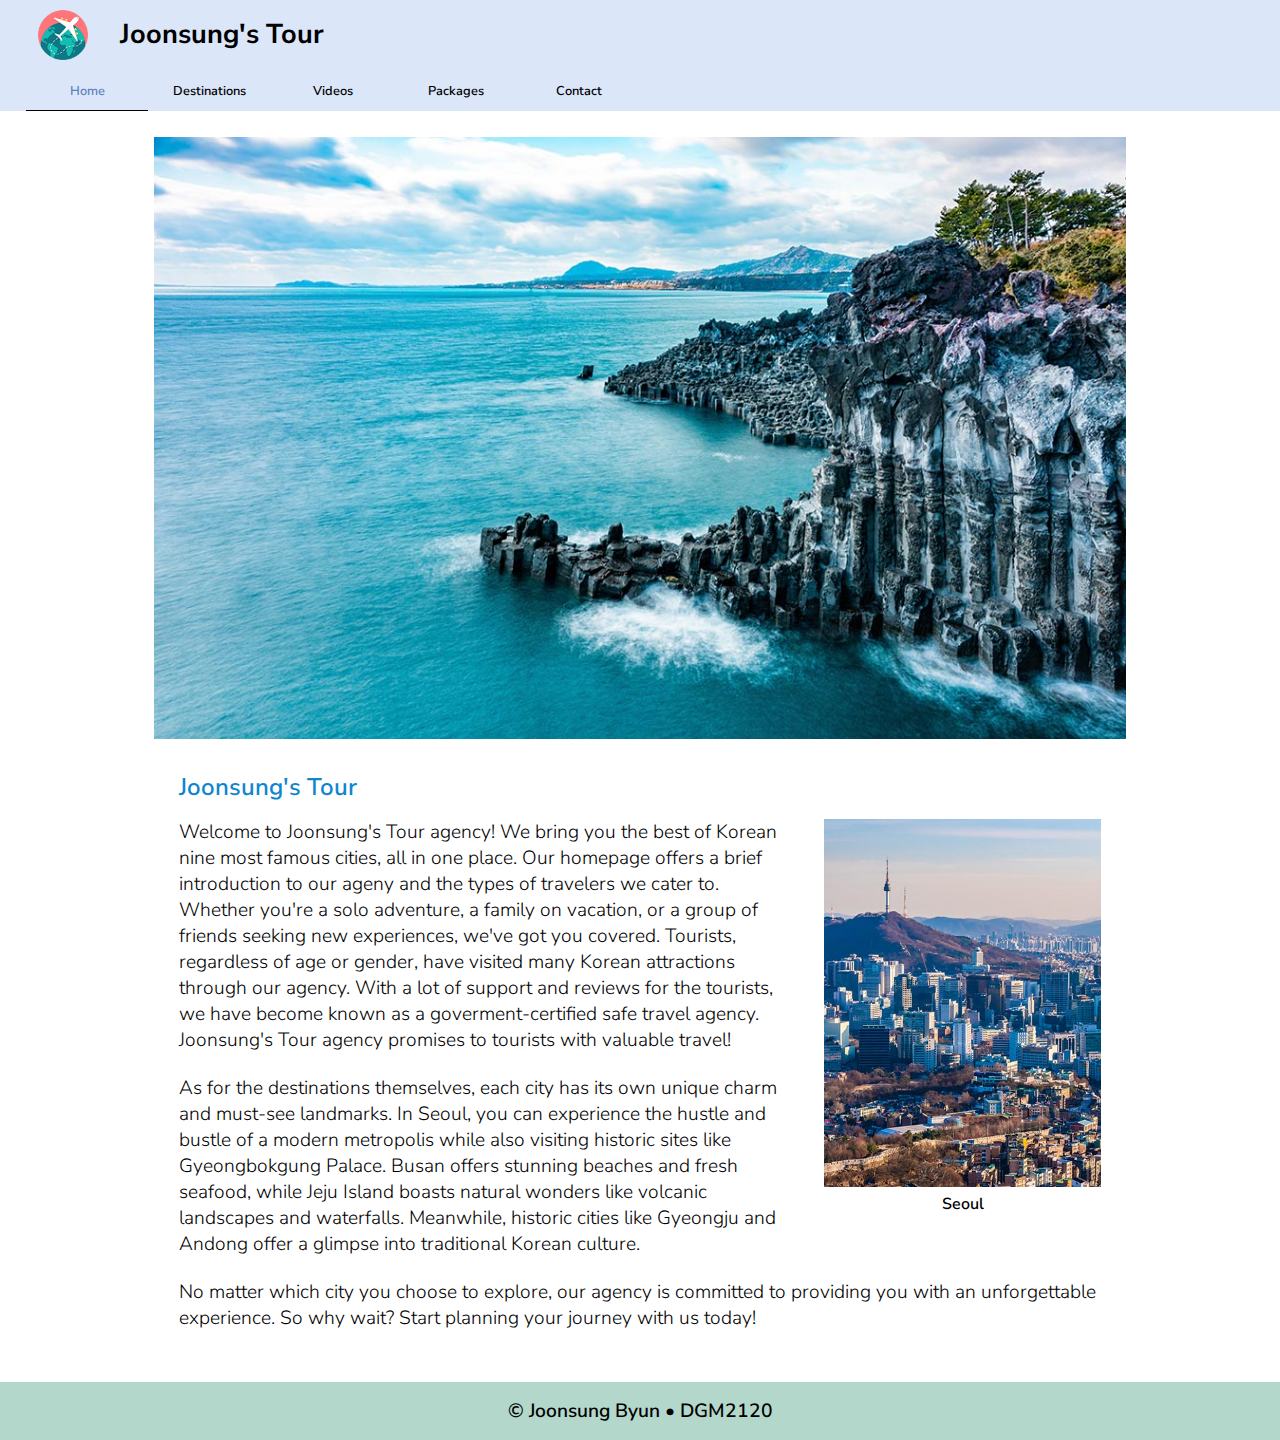
<file: index.html>
<!DOCTYPE html>
<html lang="en">
<head>
    <meta charset="UTF-8">
    <meta http-equiv="X-UA-Compatible" content="IE=edge">
    <meta name="description" content="Tour Agency">
    <meta name="author" content="Joonsung Byun">
    <meta name="viewport" content="width=device-width, initial-scale=1.0">
    <title>Capstone Activity</title>
    <link rel="preconnect" href="https://fonts.googleapis.com">
    <link rel="preconnect" href="https://fonts.gstatic.com" crossorigin>
    <link href="https://fonts.googleapis.com/css2?family=Merriweather:wght@400;700&family=Nunito+Sans:wght@300;600&display=swap" rel="stylesheet">
    <link rel="icon" type="images/x-icon" href="images/favicon.ico">
    <link rel="stylesheet" href="index.css/home.css">
</head>
    <body id="homeBody">

    <!-- start header here-->
        <header>
            <img src="images/logo-real.png" alt="logo" width="50" height="50">
            <div>
                <h1>Joonsung's Tour</h1>
            </div>
        </header>

        <!-- start nav here-->
        <nav>
            <ul>
                <li class="current_page"><a href="index.html">Home</a></li>
                <li><a href="destination.html">Destinations</a></li>
                <li><a href="video.html">Videos</a></li>
                <li><a href="package.html">Packages</a></li>
                <li><a href="contact.html">Contact</a></li>
            </ul>
        </nav>

        <!-- start main here-->
        <main>
            <figure class="heroImage">
                <img src="images/heroImage.jpg" alt="hero image" width="1024" height="634">
            </figure>
            <div class="agencyInfo">
                <h2>Joonsung's Tour</h2>
                <figure class="seoulImg">
                    <img src="images/seoul2.jpg" alt="seoul" width="400" height="553">
                    <figcaption>Seoul</figcaption>
                </figure>
                <p>Welcome to Joonsung's Tour agency! We bring you the best of Korean nine most famous cities, all in one place. Our homepage offers
                    a brief introduction to our ageny and the types of travelers we cater to. Whether you're a solo adventure, a family on vacation, or a 
                    group of friends seeking new experiences, we've got you covered. Tourists, regardless of age or gender, have visited many Korean attractions
                    through our agency. With a lot of support and reviews for the tourists, we have become known as a goverment-certified safe travel agency.
                    Joonsung's Tour agency promises to tourists with valuable travel!
                </p>
                <br>
                <p>
                    As for the destinations themselves, each city has its own unique charm and must-see landmarks. In Seoul, you can experience the hustle
                    and bustle of a modern metropolis while also visiting historic sites like Gyeongbokgung Palace. Busan offers stunning beaches and 
                    fresh seafood, while Jeju Island boasts natural wonders like volcanic landscapes and waterfalls. Meanwhile, historic cities like 
                    Gyeongju and Andong offer a glimpse into traditional Korean culture.
                </p>
                <br>
                <p>
                    No matter which city you choose to explore, our agency is committed to providing you with an unforgettable experience. So why wait? 
                    Start planning your journey with us today!
                </p>
            </div>
        </main>
        
        <footer>
            <p>&copy; Joonsung Byun &bull; DGM2120 </p>
        </footer>
    </body>
</html>
</file>
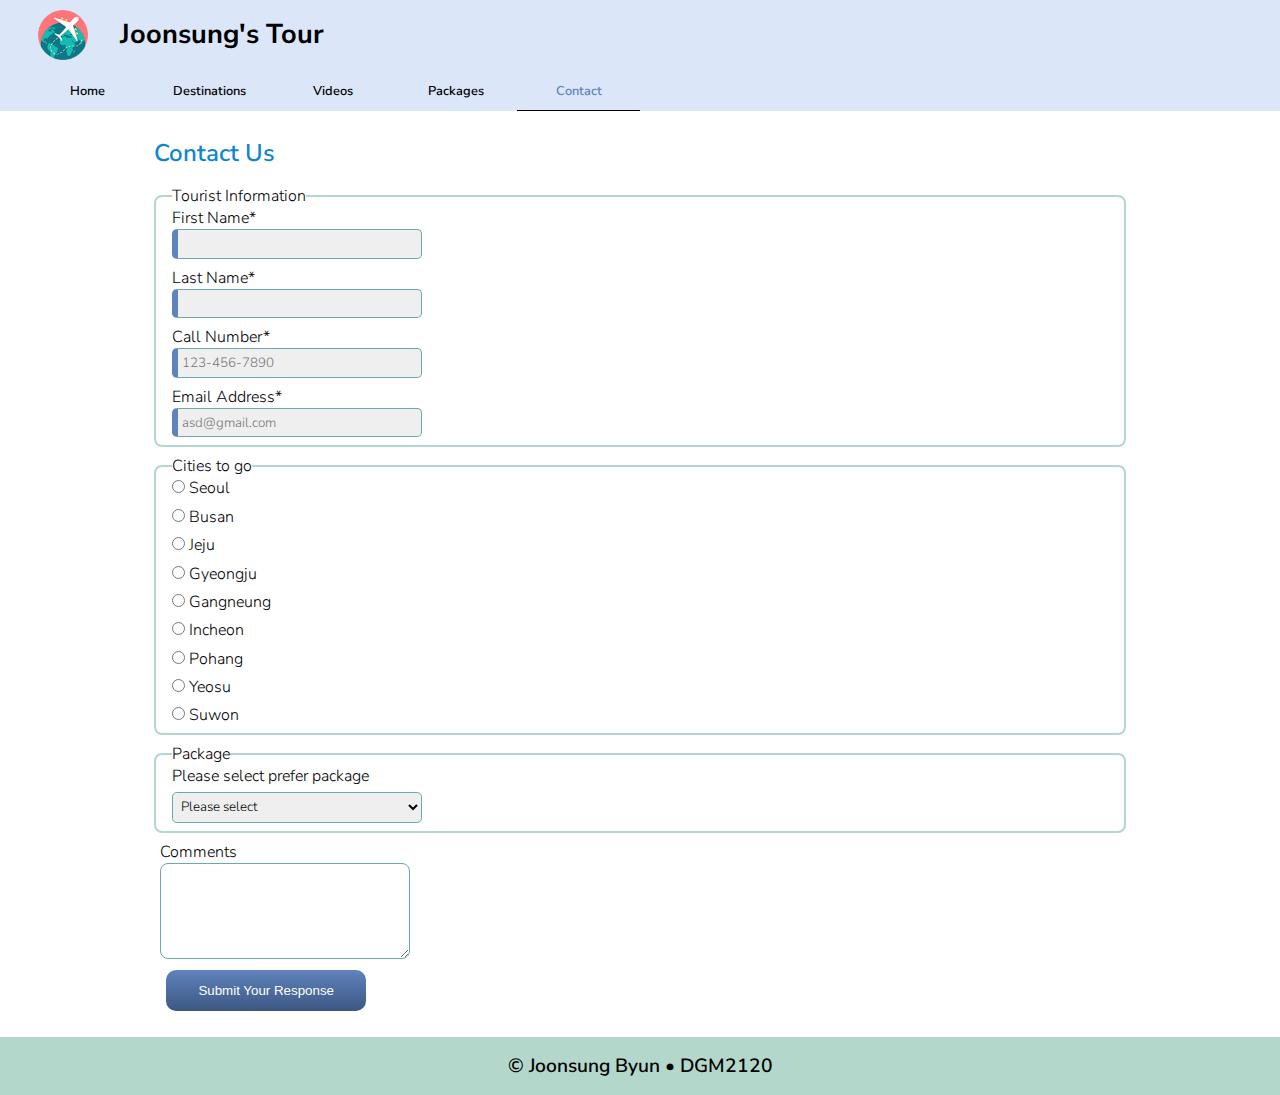
<file: contact.html>
<!DOCTYPE html>
<html lang="en">
<head>
    <meta charset="UTF-8">
    <meta http-equiv="X-UA-Compatible" content="IE=edge">
    <meta name="description" content="Tour Agency">
    <meta name="author" content="Joonsung Byun">
    <meta name="viewport" content="width=device-width, initial-scale=1.0">
    <title>Capstone Activity</title>
    <link rel="preconnect" href="https://fonts.googleapis.com">
    <link rel="preconnect" href="https://fonts.gstatic.com" crossorigin>
    <link href="https://fonts.googleapis.com/css2?family=Merriweather:wght@400;700&family=Nunito+Sans:wght@300;600&display=swap" rel="stylesheet">
    <link rel="icon" type="images/x-icon" href="images/favicon.ico">
    <link rel="stylesheet" href="index.css/home.css">
</head>
    <body id="homeBody">

    <!-- start header here-->
    <header>
        <img src="images/logo-real.png" alt="logo" width="50" height="50">
        <div>
            <h1>Joonsung's Tour</h1>
        </div>
    </header>

    <!-- start nav here-->
    <nav>
        <ul>
            <li><a href="index.html">Home</a></li>
            <li><a href="destination.html">Destinations</a></li>
            <li><a href="video.html">Videos</a></li>
            <li><a href="package.html">Packages</a></li>
            <li class="current_page"><a href="contact.html">Contact</a></li>
        </ul>
    </nav>

    <!-- start main here-->
    <main>
        <h2>Contact Us</h2>
        
        <form action="thanks.html" class="contactForm" method="get"> <!--Form starts-->
            <fieldset id="touristInfo"> <!--Tourist Information start-->
                <legend>Tourist Information</legend>
                    <label>First Name*
                        <input type="text" name="fname" required>
                    </label>
                    <label>Last Name*
                        <input type="text" name="lname" required>
                    </label>
                    <label>Call Number*
                        <input type="tel" name="Cnumber" required placeholder="123-456-7890">
                    </label>
                    <label>Email Address*
                        <input type="email" name="emailAdd" required placeholder="asd@gmail.com">
                    </label>
            </fieldset> <!--Tourist Information end-->

            <fieldset id="citiesTogo"> <!--Cities to go start-->
                <legend>Cities to go</legend>
                    <label>
                        <input type="radio" name="cityToGo" value="seoul"> Seoul
                    </label>
                    
                    <label>
                        <input type="radio" name="cityToGo" value="busan"> Busan
                    </label>
                    
                    <label>
                        <input type="radio" name="cityToGo" value="jeju"> Jeju
                    </label>
                    
                    <label>
                        <input type="radio" name="cityToGo" value="gyeongju"> Gyeongju
                    </label>
                    
                    <label>
                        <input type="radio" name="cityToGo" value="gangneung"> Gangneung
                    </label>
                    
                    <label>
                        <input type="radio" name="cityToGo" value="incheon"> Incheon
                    </label>
                    
                    <label>
                        <input type="radio" name="cityToGo" value="pohang"> Pohang
                    </label>
                    
                    <label>
                        <input type="radio" name="cityToGo" value="yeosu"> Yeosu
                    </label>
                    
                    <label>
                        <input type="radio" name="cityToGo" value="suwon"> Suwon
                    </label>
            </fieldset> <!--Cities to go end-->

            <fieldset id="packageSelect">
                <legend>Package</legend>
                    <label> Please select prefer package
                        <select name="Packages">
                            <option value="none">Please select</option>
                            <option value="seoulPackage">Seoul Package</option>
                            <option value="busanPackage">Busan Package</option>
                            <option value="suwonPackage">Suwon Package</option>
                            <option value="noPackage">No Package Tour</option>
                        </select>
                        
                    </label>
            </fieldset>
            
            <div id="textareaSubmit">
                <label>Comments
                    <textarea name="comments"></textarea>
                </label>
                <input type="submit" value="Submit Your Response">
            </div>
        </form>    
    </main>
    
    <footer>
        <p>&copy; Joonsung Byun &bull; DGM2120 </p>
    </footer>
</body>
</html>
</file>
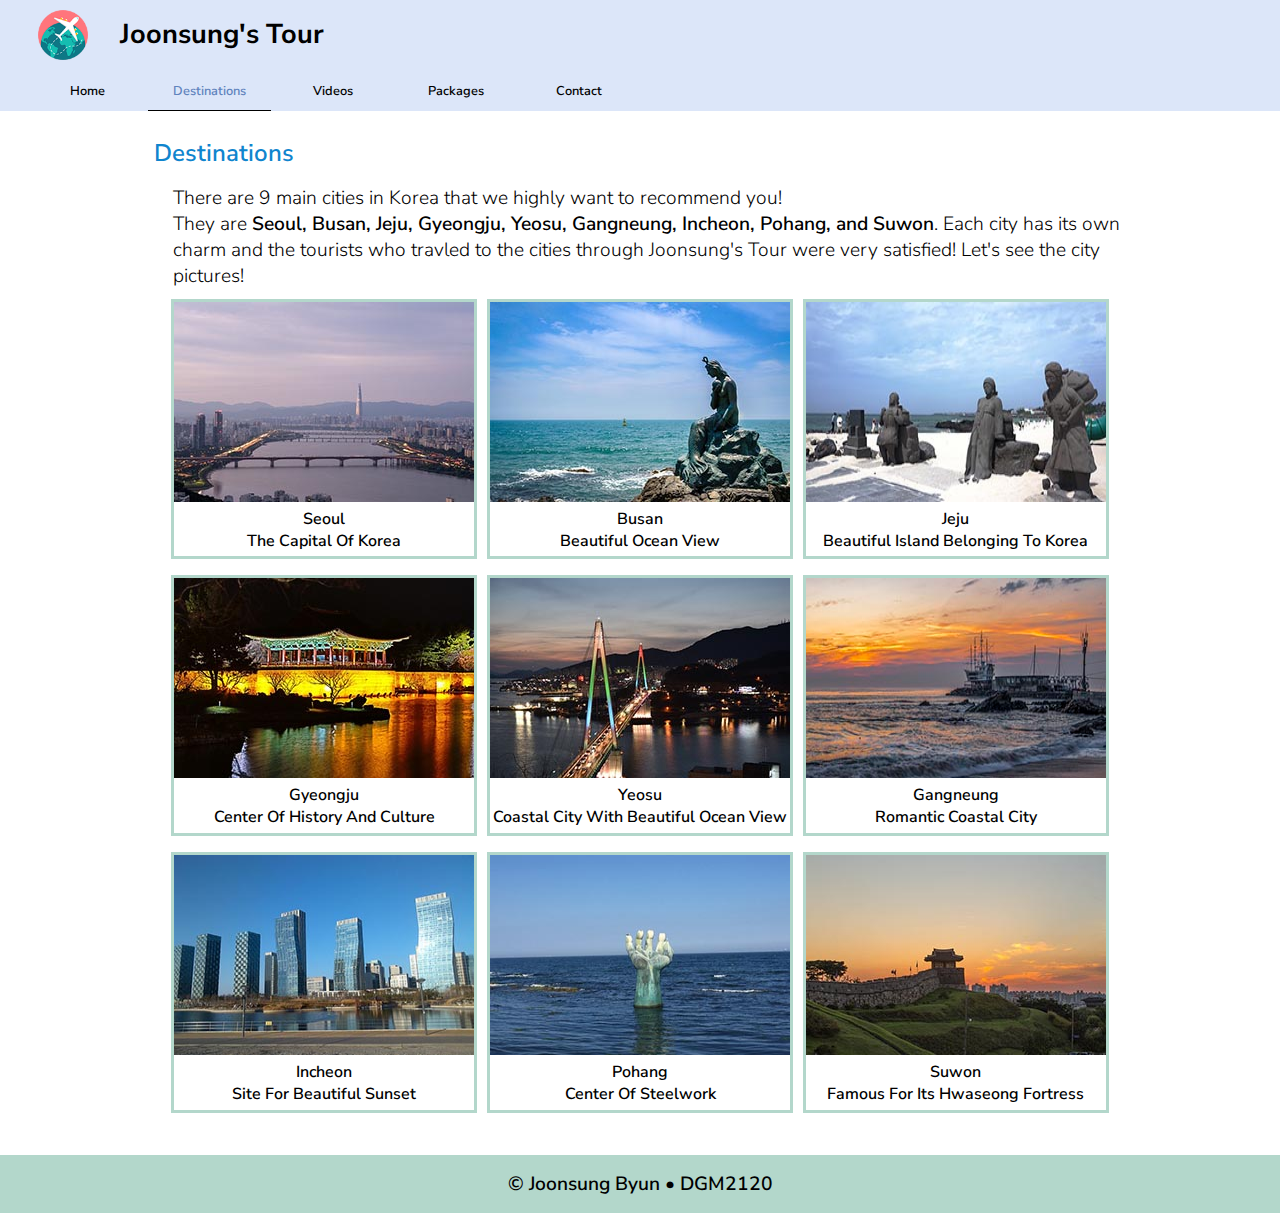
<file: destination.html>
<!DOCTYPE html>
<html lang="en">
<head>
    <meta charset="UTF-8">
    <meta http-equiv="X-UA-Compatible" content="IE=edge">
    <meta name="description" content="Tour Agency">
    <meta name="author" content="Joonsung Byun">
    <meta name="viewport" content="width=device-width, initial-scale=1.0">
    <title>Capstone Activity</title>
    <link rel="preconnect" href="https://fonts.googleapis.com">
    <link rel="preconnect" href="https://fonts.gstatic.com" crossorigin>
    <link href="https://fonts.googleapis.com/css2?family=Merriweather:wght@400;700&family=Nunito+Sans:wght@300;600&display=swap" rel="stylesheet">
    <link rel="icon" type="images/x-icon" href="images/favicon.ico">
    <link rel="stylesheet" href="index.css/home.css">
</head>
    <body id="homeBody">

    <!-- start header here-->
    <header>
        <img src="images/logo-real.png" alt="logo" width="50" height="50">
        <div>
            <h1>Joonsung's Tour</h1>
        </div>
    </header>

    <!-- start nav here-->
    <nav>
        <ul>
            <li><a href="index.html">Home</a></li>
            <li class="current_page"><a href="destination.html">Destinations</a></li>
            <li><a href="video.html">Videos</a></li>
            <li><a href="package.html">Packages</a></li>
            <li><a href="contact.html">Contact</a></li>
        </ul>
    </nav>

    <!-- start main here-->
    <main>
        <h2>Destinations</h2>
        <p class="destDescription">There are 9 main cities in Korea that we highly want to recommend you!<br>
            They are <span class="cities">Seoul, Busan, Jeju, Gyeongju, Yeosu, Gangneung, Incheon, Pohang, and Suwon</span>. Each city has its own
             charm and the tourists who travled to the cities through Joonsung's Tour were very satisfied! Let's see the
             city pictures!
        </p>
        <div class="galleryZip">
            <figure class="gallery">
                <img src="images/seoul.gallery.jpg" alt="Seoul" width="300" height="200" loading="lazy">
                <figcaption>Seoul<br>The Capital Of Korea</figcaption>
            </figure>

            <figure class="gallery">
                <img src="images/busan.gallery.jpg" alt="Busan" width="300" height="200" loading="lazy">
                <figcaption>Busan<br>Beautiful Ocean View</figcaption>
            </figure>

            <figure class="gallery">
                <img src="images/jeju.gallery.jpg" alt="Jeju" width="300" height="200" loading="lazy">
                <figcaption>Jeju<br>Beautiful Island Belonging To Korea</figcaption>
            </figure>

            <figure class="gallery">
                <img src="images/gyeongju.gallery.jpg" alt="Gyeongju" width="300" height="200" loading="lazy">
                <figcaption>Gyeongju<br>Center Of History And Culture</figcaption>
            </figure>

            <figure class="gallery">
                <img src="images/yeosu.gallery.jpg" alt="Yeosu" width="300" height="200" loading="lazy">
                <figcaption>Yeosu<br>Coastal City With Beautiful Ocean View</figcaption>
            </figure>

            <figure class="gallery">
                <img src="images/gangneung.gallery.jpg" alt="Gangneung" width="300" height="200" loading="lazy">
                <figcaption>Gangneung<br>Romantic Coastal City</figcaption>
            </figure>

            <figure class="gallery">
                <img src="images/incheon.gallery.jpg" alt="Incheon" width="300" height="200" loading="lazy">
                <figcaption>Incheon<br>Site For Beautiful Sunset</figcaption>
            </figure>

            <figure class="gallery">
                <img src="images/pohang.gallery.jpg" alt="Pohang" width="300" height="200" loading="lazy">
                <figcaption>Pohang<br>Center Of Steelwork</figcaption>
            </figure>

            <figure class="gallery">
                <img src="images/suwon.gallery.jpg" alt="Suwon" width="300" height="200" loading="lazy">
                <figcaption>Suwon<br>Famous For Its Hwaseong Fortress</figcaption>
            </figure>
        </div>
    </main>
    
    <footer>
        <p>&copy; Joonsung Byun &bull; DGM2120 </p>
    </footer>
</body>
</html>
</file>
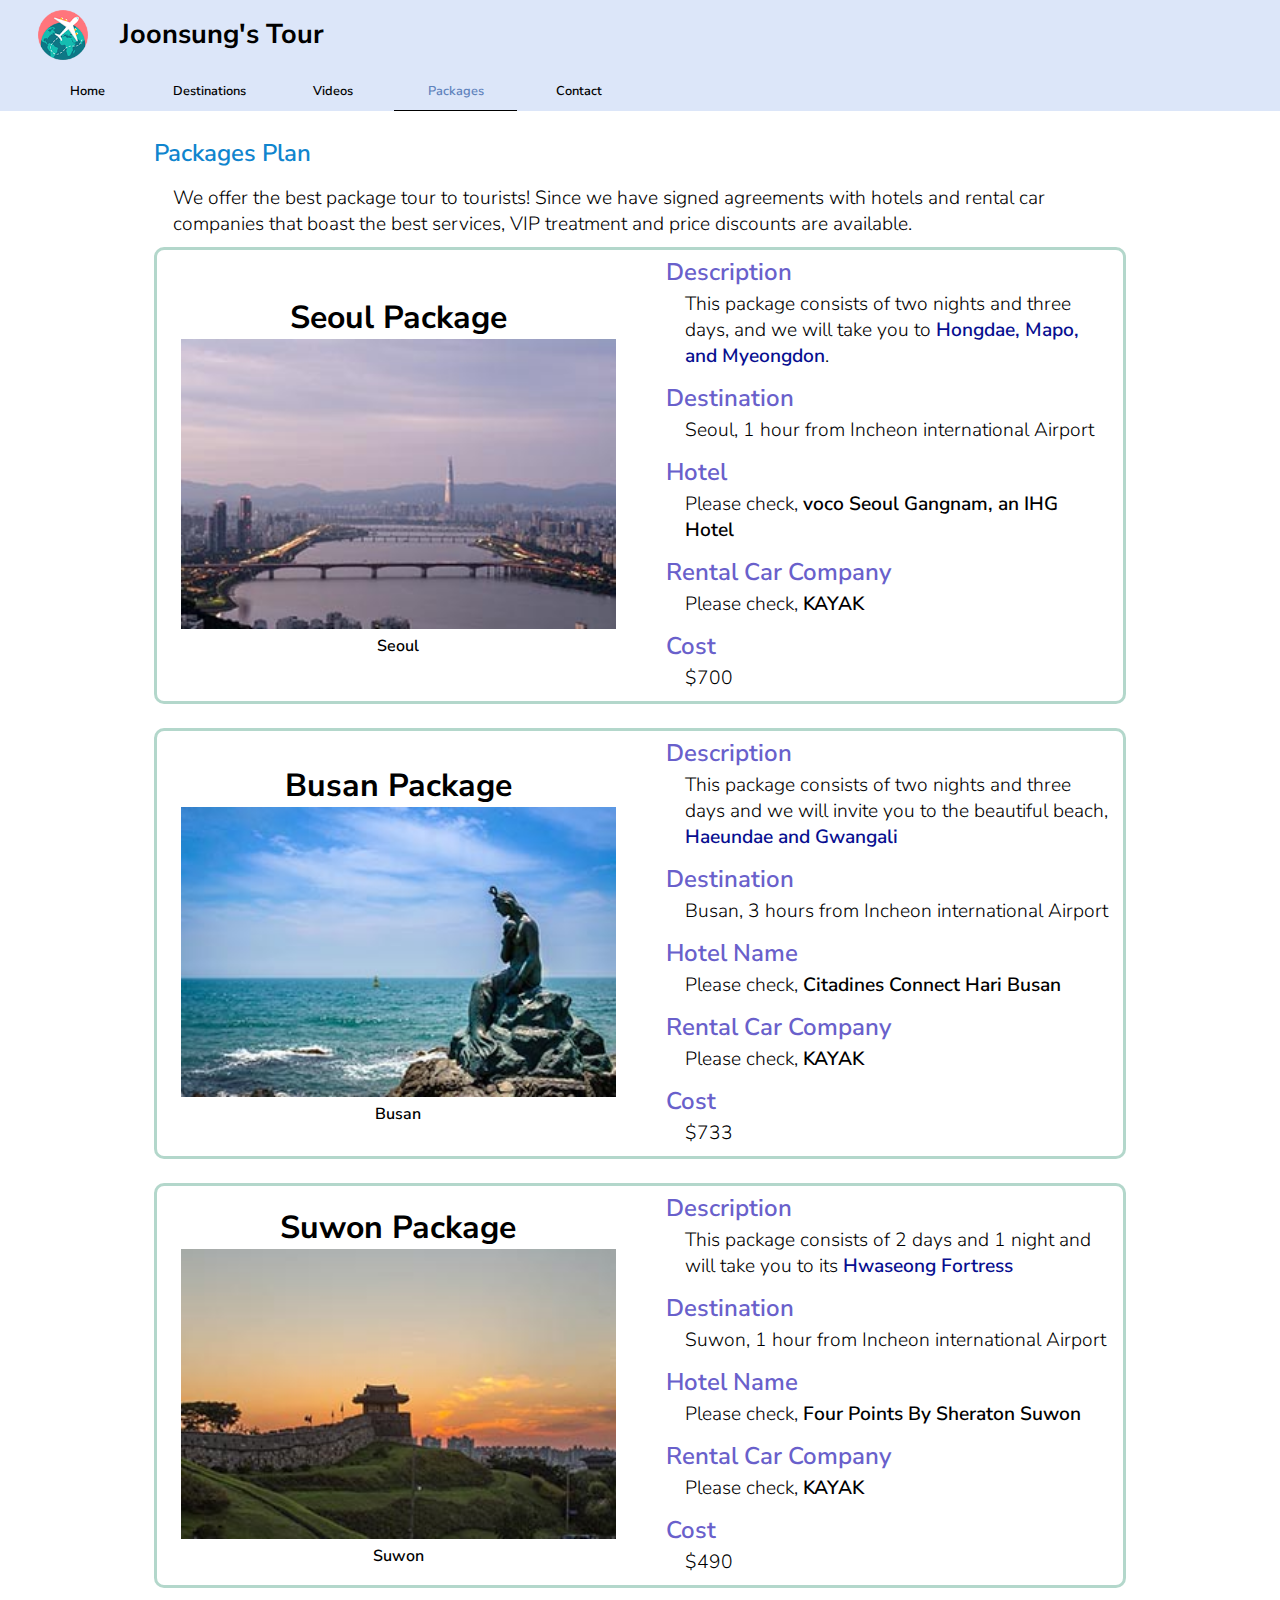
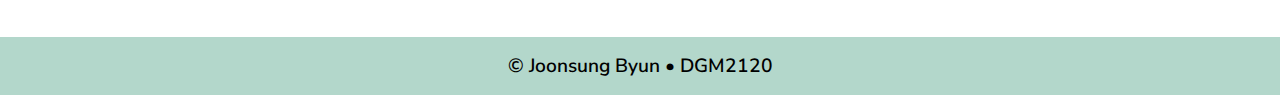
<file: package.html>
<!DOCTYPE html>
<html lang="en">
<head>
    <meta charset="UTF-8">
    <meta http-equiv="X-UA-Compatible" content="IE=edge">
    <meta name="description" content="Tour Agency">
    <meta name="author" content="Joonsung Byun">
    <meta name="viewport" content="width=device-width, initial-scale=1.0">
    <title>Capstone Activity</title>
    <link rel="preconnect" href="https://fonts.googleapis.com">
    <link rel="preconnect" href="https://fonts.gstatic.com" crossorigin>
    <link href="https://fonts.googleapis.com/css2?family=Merriweather:wght@400;700&family=Nunito+Sans:wght@300;600&display=swap" rel="stylesheet">
    <link rel="icon" type="images/x-icon" href="images/favicon.ico">
    <link rel="stylesheet" href="index.css/home.css">
</head>
    <body id="homeBody">

    <!-- start header here-->
    <header>
        <img src="images/logo-real.png" alt="logo" width="50" height="50">
        <div>
            <h1>Joonsung's Tour</h1>

        </div>
    </header>

    <!-- start nav here-->
    <nav>
        <ul>
            <li><a href="index.html">Home</a></li>
            <li ><a href="destination.html">Destinations</a></li>
            <li><a href="video.html">Videos</a></li>
            <li class="current_page"><a href="package.html">Packages</a></li>
            <li><a href="contact.html">Contact</a></li>
        </ul>
    </nav>

    <!-- start main here-->
    <main>
        <h2>Packages Plan</h2>
        <p class="packageDescription">We offer the best package tour to tourists! Since we have signed agreements with hotels and rental car 
            companies that boast the best services, VIP treatment and price discounts are available.
        </p>

        <div class="package">
            <div class="packagePhoto">
                <h1>Seoul Package</h1>
                <figure>
                    <img src="images/seoul.gallery.jpg" alt="Seoul Package" width="300" height="200" loading="lazy">
                    <figcaption>Seoul</figcaption>
                </figure>
            </div>
            <div class="packageInfo">
                <h2>Description</h2>
                    <p>
                        This package consists of two nights and three days, and we will take you to <span class="cities">Hongdae, Mapo, and Myeongdon</span>.
                    </p>
                <h2>Destination</h2>
                    <p>
                        Seoul, 1 hour from Incheon international Airport
                    </p>
                <h2>Hotel</h2>
                    <p>
                        Please check, <a href="https://www.expedia.com/Seoul-Hotels-Voco-Seoul-Gangnam.h5190331.Hotel-Information?chkin=2023-04-08&chkout=2023-04-09&x_pwa=1&rfrr=HSR&pwa_ts=1679704873640&referrerUrl=aHR0cHM6Ly93d3cuZXhwZWRpYS5jb20vSG90ZWwtU2VhcmNo&useRewards=false&rm1=a2&regionId=178308&destination=Seoul%20(and%20vicinity)%2C%20South%20Korea&destType=MARKET&neighborhoodId=553248635976381313&latLong=37.565994%2C126.982577&trackingData=[base64]%3D&rank=1&testVersionOverride=Buttercup%2C45803.137218.1%2C44204.0.0%2C44203.0.0%2C43549.129874.3%2C43550.0.0%2C31936.102311.0%2C33775.98848.1%2C38414.114301.0%2C39483.0.0%2C38427.115718.1%2C42444.0.0%2C42589.0.0%2C42876.124673.0%2C42973.0.0%2C42974.0.0%2C42975.0.0%2C42976.0.0%2C42802.125960.1%2C33739.99567.0%2C37898.109354.0%2C37930.0.0%2C37949.0.0%2C37354.113955.1%2C43435.128144.0%2C43153.133019.3&slots=&position=1&beaconIssued=&sort=RECOMMENDED&top_dp=183&top_cur=USD&semdtl=a111798318138.b1120347621179.g1aud-1473238162712%3Akwd-1520330220.l1.e1c.m1Cj0KCQjwlPWgBhDHARIsAH2xdNfsAKf6xMuIFvAJbF8--IT_muArpEMsxH-oRZcIfIY4ve7ECX3SwJYaAuPGEALw_wcB.r15f87918d3d45368ba1d152cd415ff3d76a126b428ee6f409d6931781da46c24a.c1.j19029718.k1.d1618892484078.h1e.i1.n1.o1.p1.q1.s1.t1.x1.f1.u1.v1.w1&semcid=US.UB.GOOGLE.DT-c-EN.HOTEL&gclid=Cj0KCQjwlPWgBhDHARIsAH2xdNfsAKf6xMuIFvAJbF8--IT_muArpEMsxH-oRZcIfIY4ve7ECX3SwJYaAuPGEALw_wcB&userIntent=&selectedRoomType=316468340&selectedRatePlan=386103129" target="_blank">
                            voco Seoul Gangnam, an IHG Hotel
                        </a>
                    </p>
                <h2>Rental Car Company</h2>
                    <p>
                        Please check, <a href="https://www.kayak.com/Cheap-Seoul-Car-Rentals.35982.cars.ksp" target="_blank">KAYAK</a>
                    </p>
                <h2>Cost</h2>
                    <p class="costP">
                        $700
                    </p>
            </div>
        </div>

        <div class="package">
            <div class="packagePhoto">
                <h1>Busan Package</h1>
                <figure>
                    <img src="images/busan.gallery.jpg" alt="Busan Package" width="300" height="200" loading="lazy">
                    <figcaption>Busan</figcaption>
                </figure>
            </div>
            <div class="packageInfo">
                <h2>Description</h2>
                    <p>
                        This package consists of two nights and three days and we will invite you to the beautiful beach, <span class="cities">
                        Haeundae and Gwangali</span> 
                    </p>
                <h2>Destination</h2>
                    <p>
                        Busan, 3 hours from Incheon international Airport
                    </p>
                
                <h2>Hotel Name</h2>
                    <p> Please check, <a href="https://www.expedia.com/Busan-Hotels-Citadines-Connect-Hari-Busan.h83422888.Hotel-Information?chkin=2023-04-08&chkout=2023-04-09&x_pwa=1&rfrr=HSR&pwa_ts=1679704792562&referrerUrl=aHR0cHM6Ly93d3cuZXhwZWRpYS5jb20vSG90ZWwtU2VhcmNo&useRewards=false&rm1=a2&regionId=602043&destination=Busan%2C%20South%20Korea&destType=MARKET&neighborhoodId=6348971&latLong=35.179548%2C129.075651&trackingData=[base64]%3D&rank=1&testVersionOverride=Buttercup%2C45803.137218.1%2C44204.0.0%2C44203.0.0%2C43549.129874.3%2C43550.0.0%2C31936.102311.0%2C33775.98848.1%2C38414.114301.0%2C39483.0.0%2C38427.115718.1%2C42444.0.0%2C42589.0.0%2C42876.124673.0%2C42973.0.0%2C42974.0.0%2C42975.0.0%2C42976.0.0%2C42802.125960.1%2C33739.99567.0%2C37898.109354.0%2C37930.0.0%2C37949.0.0%2C37354.113955.1%2C43435.128144.0%2C43153.133019.3&slots=&position=1&beaconIssued=&sort=RECOMMENDED&top_dp=70&top_cur=USD&semdtl=a111798318138.b1120347621179.g1aud-1473238162712%3Akwd-1520330220.l1.e1c.m1Cj0KCQjwlPWgBhDHARIsAH2xdNfsAKf6xMuIFvAJbF8--IT_muArpEMsxH-oRZcIfIY4ve7ECX3SwJYaAuPGEALw_wcB.r15f87918d3d45368ba1d152cd415ff3d76a126b428ee6f409d6931781da46c24a.c1.j19029718.k1.d1618892484078.h1e.i1.n1.o1.p1.q1.s1.t1.x1.f1.u1.v1.w1&semcid=US.UB.GOOGLE.DT-c-EN.HOTEL&gclid=Cj0KCQjwlPWgBhDHARIsAH2xdNfsAKf6xMuIFvAJbF8--IT_muArpEMsxH-oRZcIfIY4ve7ECX3SwJYaAuPGEALw_wcB&userIntent=&selectedRoomType=320768329&selectedRatePlan=388975961" target="_blank"
                    >Citadines Connect Hari Busan</a>
                    </p>
                
                <h2>Rental Car Company</h2>
                    <p>
                        Please check, <a href="https://www.kayak.com/Cheap-Busan-Car-Rentals.41830.cars.ksp?gclid=Cj0KCQjwlPWgBhDHARIsAH2xdNfDFLRTDh2KFwOeuBAcTm0eVZwZIr5ztOaW3cdq5eoeLcYUPZz7b-gaAukYEALw_wcB&aid=133608280707" target="_blank">KAYAK</a>
                    </p>
                
                <h2>Cost</h2>
                    <p class="costP">
                        $733
                    </p>
                
            </div>
        </div>

        <div class="package">
            <div class="packagePhoto">
                <h1>Suwon Package</h1>
                <figure>
                    <img src="images/suwon.gallery.jpg" alt="Suwon Package" width="300" height="200" loading="lazy">
                    <figcaption>Suwon</figcaption>
                </figure>
            </div>
            <div class="packageInfo">
                <h2>Description</h2>
                    <p>
                        This package consists of 2 days and 1 night and will take you to its <span class="cities">Hwaseong Fortress</span>
                    </p>
                
                <h2>Destination</h2>
                    <p>
                        Suwon, 1 hour from Incheon international Airport
                    </p>
                
                <h2>Hotel Name</h2>
                    <p>
                        Please check, <a href="https://www.expedia.com/Suwon-Hotels-Four-Points-By-Sheraton-Suwon.h87831131.Hotel-Information?chkin=2023-04-08&chkout=2023-04-09&x_pwa=1&rfrr=HSR&pwa_ts=1679704925332&referrerUrl=aHR0cHM6Ly93d3cuZXhwZWRpYS5jb20vSG90ZWwtU2VhcmNo&useRewards=false&rm1=a2&regionId=6129105&destination=Suwon%2C%20Gyeonggi%2C%20South%20Korea&destType=MARKET&neighborhoodId=553248635978573341&latLong=37.26265%2C127.028343&trackingData=[base64]%3D&rank=2&testVersionOverride=Buttercup%2C45803.137218.1%2C44204.0.0%2C44203.0.0%2C43549.129874.3%2C43550.0.0%2C31936.102311.0%2C33775.98848.1%2C38414.114301.0%2C39483.0.0%2C38427.115718.1%2C42444.0.0%2C42589.0.0%2C42876.124673.0%2C42973.0.0%2C42974.0.0%2C42975.0.0%2C42976.0.0%2C42802.125960.1%2C33739.99567.0%2C37898.109354.0%2C37930.0.0%2C37949.0.0%2C37354.113955.1%2C43435.128144.0%2C43153.133019.3&slots=&position=2&beaconIssued=&sort=RECOMMENDED&top_dp=170&top_cur=USD&semdtl=a111798318138.b1120347621179.g1aud-1473238162712%3Akwd-1520330220.l1.e1c.m1Cj0KCQjwlPWgBhDHARIsAH2xdNfsAKf6xMuIFvAJbF8--IT_muArpEMsxH-oRZcIfIY4ve7ECX3SwJYaAuPGEALw_wcB.r15f87918d3d45368ba1d152cd415ff3d76a126b428ee6f409d6931781da46c24a.c1.j19029718.k1.d1618892484078.h1e.i1.n1.o1.p1.q1.s1.t1.x1.f1.u1.v1.w1&gclid=Cj0KCQjwlPWgBhDHARIsAH2xdNfsAKf6xMuIFvAJbF8--IT_muArpEMsxH-oRZcIfIY4ve7ECX3SwJYaAuPGEALw_wcB&semcid=US.UB.GOOGLE.DT-c-EN.HOTEL&userIntent=&selectedRoomType=321089010&selectedRatePlan=387699747"  target="_blank">Four Points By Sheraton Suwon</a>
                    </p>
                    
                <h2>Rental Car Company</h2>
                    <p>
                        Please check, <a href="https://www.expedia.com/Car-Rentals-In-Suwon.d6129105.Car-Rental-Guide?locale=en_US&siteid=1&semcid=US.MULTILOBC.GOOGLE.DL-DSA-c-EN.CAR&semdtl=a117605557780.b1136974457886.g1aud-1473238162712:dsa-1676309467900.l1.e1c.m1Cj0KCQjwlPWgBhDHARIsAH2xdNcyg8S4Qi-nbc7q1fCT4AVkQ-cGT_KZrG6QZlOdu1Z8sydEzVKYCUMaAn33EALw_wcB.r1.c1.j19029718.k1.d1607290181166.h1.i1.n1.o1.p1.q1.s1.t1.x1.f1.u1.v1.w1&gclid=Cj0KCQjwlPWgBhDHARIsAH2xdNcyg8S4Qi-nbc7q1fCT4AVkQ-cGT_KZrG6QZlOdu1Z8sydEzVKYCUMaAn33EALw_wcB" target="_blank">KAYAK</a>
                    </p>
             
                <h2>Cost</h2>
                    <p class="costP">
                        $490
                    </p>
                
            </div>
        </div>
    </main>
    
    <footer>
        <p>&copy; Joonsung Byun &bull; DGM2120 </p>
    </footer>
</body>
</html>
</file>
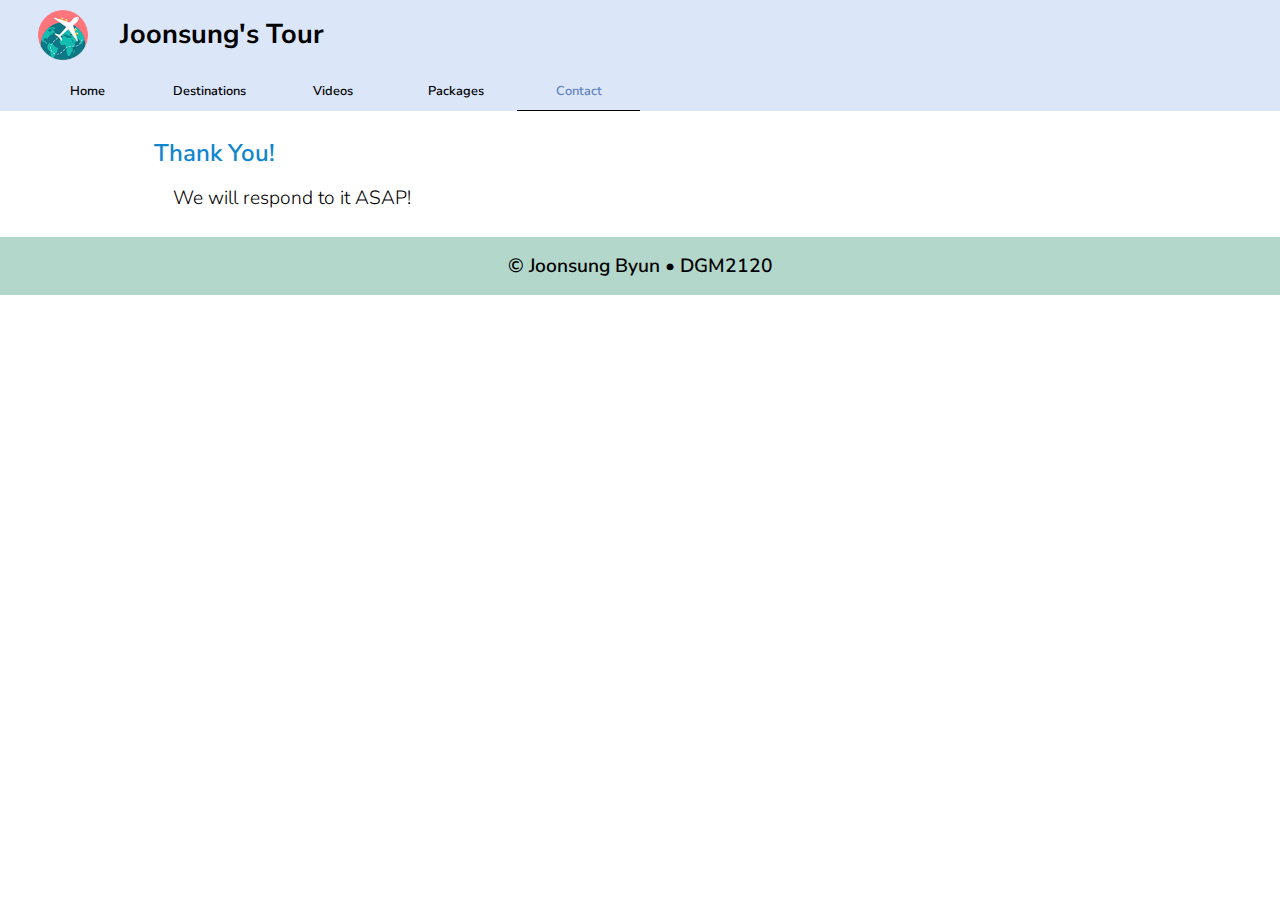
<file: thanks.html>
<!DOCTYPE html>
<html lang="en">
<head>
    <meta charset="UTF-8">
    <meta http-equiv="X-UA-Compatible" content="IE=edge">
    <meta name="description" content="Tour Agency">
    <meta name="author" content="Joonsung Byun">
    <meta name="viewport" content="width=device-width, initial-scale=1.0">
    <title>Capstone Activity</title>
    <link rel="icon" type="images/x-icon" href="images/favicon.ico">
    <link rel="preconnect" href="https://fonts.googleapis.com">
    <link rel="preconnect" href="https://fonts.gstatic.com" crossorigin>
    <link href="https://fonts.googleapis.com/css2?family=Merriweather:wght@400;700&family=Nunito+Sans:wght@300;600&display=swap" rel="stylesheet">

    <meta http-equiv="refresh" content="5; URL=index.html">

    <link rel="stylesheet" href="index.css/home.css">
</head>
    <body id="homeBody">

    <!-- start header here-->
        <header>
            <img src="images/logo-real.png" alt="logo" width="50" height="50">
            <div>
                <h1>Joonsung's Tour</h1>

            </div>
        </header>

        <!-- start nav here-->
        <nav>
            <ul>
                <li><a href="index.html">Home</a></li>
                <li><a href="destination.html">Destinations</a></li>
                <li><a href="video.html">Videos</a></li>
                <li><a href="package.html">Packages</a></li>
                <li class="current_page"><a href="contact.html">Contact</a></li>
            </ul>
        </nav>

        <!-- start main here-->
        <main id="thanksMain">
            <h2>Thank You!</h2>
            <p>We will respond to it ASAP!</p>
        </main>
        
        <footer>
            <p>&copy; Joonsung Byun &bull; DGM2120 </p>
        </footer>
    </body>
</html>
</file>
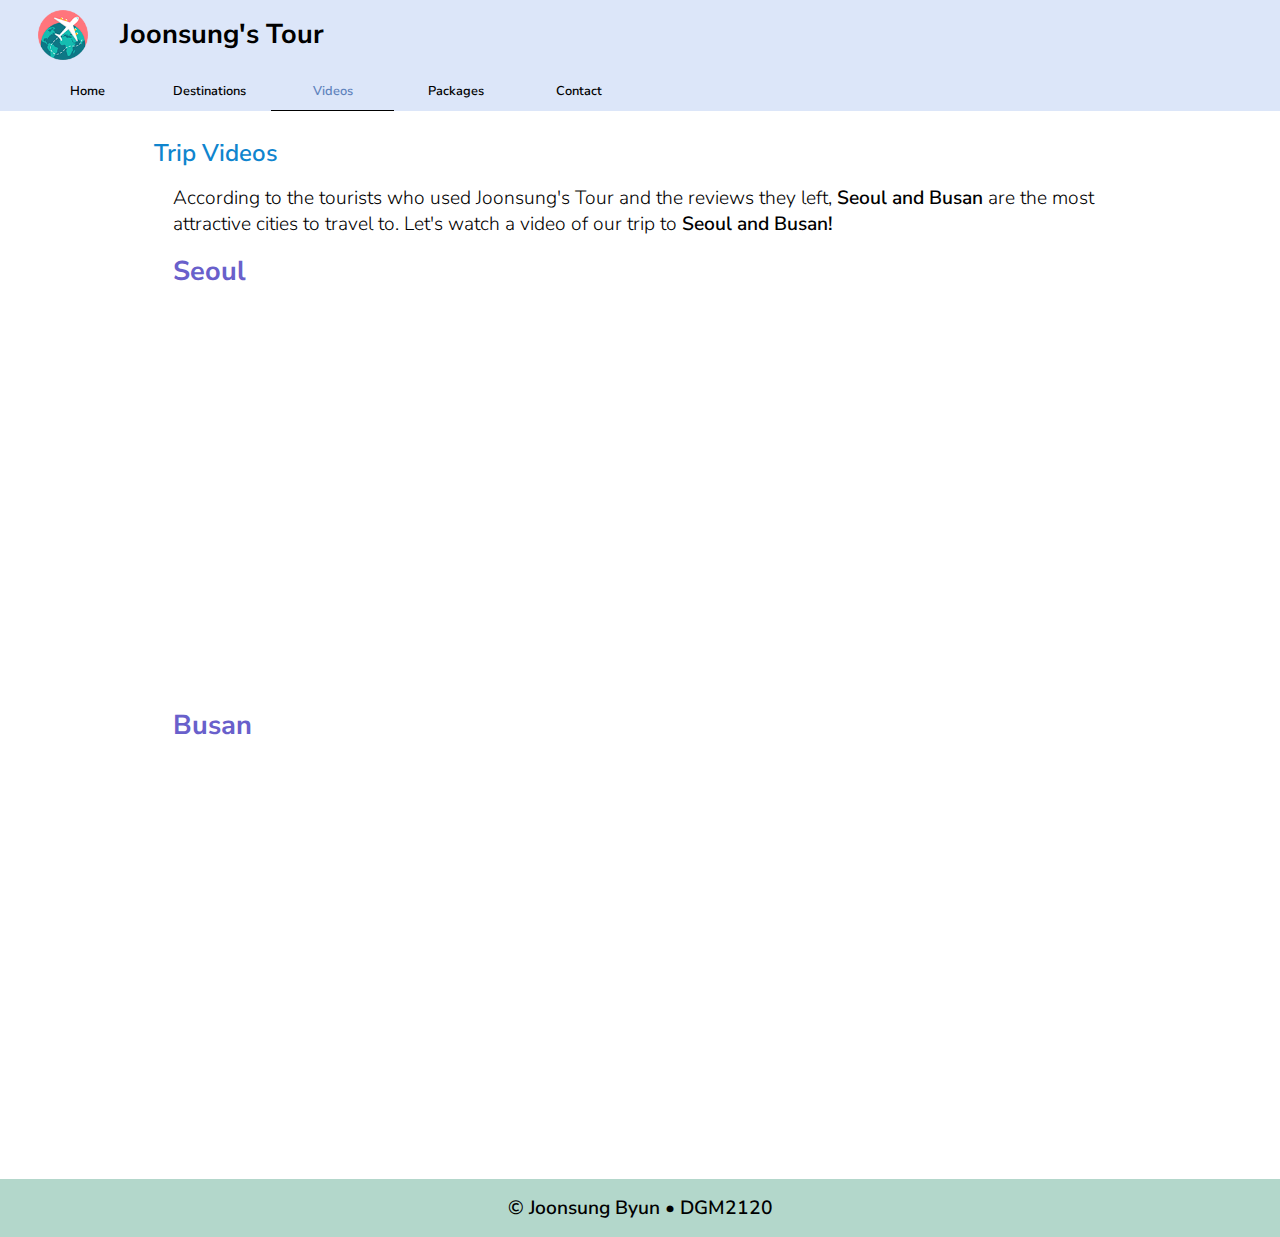
<file: video.html>
<!DOCTYPE html>
<html lang="en">
<head>
    <meta charset="UTF-8">
    <meta http-equiv="X-UA-Compatible" content="IE=edge">
    <meta name="description" content="Tour Agency">
    <meta name="author" content="Joonsung Byun">
    <meta name="viewport" content="width=device-width, initial-scale=1.0">
    <title>Capstone Activity</title>
    <link rel="preconnect" href="https://fonts.googleapis.com">
    <link rel="preconnect" href="https://fonts.gstatic.com" crossorigin>
    <link href="https://fonts.googleapis.com/css2?family=Merriweather:wght@400;700&family=Nunito+Sans:wght@300;600&display=swap" rel="stylesheet">
    <link rel="icon" type="images/x-icon" href="images/favicon.ico">
    <link rel="stylesheet" href="index.css/home.css">
</head>
    <body id="homeBody">

    <!-- start header here-->
    <header>
        <img src="images/logo-real.png" alt="logo" width="50" height="50">
        <div>
            <h1>Joonsung's Tour</h1>

        </div>
    </header>

    <!-- start nav here-->
    <nav>
        <ul>
            <li><a href="index.html">Home</a></li>
            <li><a href="destination.html">Destinations</a></li>
            <li class="current_page"><a href="video.html">Videos</a></li>
            <li><a href="package.html">Packages</a></li>
            <li><a href="contact.html">Contact</a></li>
        </ul>
    </nav>

    <!-- start main here-->
    <main>
        <h2>Trip Videos</h2>
        
        <p class="videoDescription">According to the tourists who used Joonsung's Tour and the reviews they left, <span class="cities">Seoul and Busan</span>
            are the most attractive cities to travel to. Let's watch a video of our trip to <span class="cities">Seoul and Busan!</span>
        </p>

        <h3 class="videoCity">Seoul</h3>

        <iframe width="100%" height="385" src="https://www.youtube.com/embed/sr3O7ArQTYY" title="YouTube video player" allow="accelerometer; autoplay; clipboard-write; encrypted-media; gyroscope; picture-in-picture; web-share" allowfullscreen>
        </iframe>

        <h3 class="videoCity">Busan</h3>
        
        <iframe width="100%" height="385" src="https://www.youtube.com/embed/Qh3wrmSUqaI" title="YouTube video player" allow="accelerometer; autoplay; clipboard-write; encrypted-media; gyroscope; picture-in-picture; web-share" allowfullscreen>
        </iframe>
    </main>
    
    <footer>
        <p>&copy; Joonsung Byun &bull; DGM2120 </p>
    </footer>
</body>
</html>
</file>
<file: index.css/home.css>
* {
    box-sizing: border-box;
    margin: 0;
    padding: 0;
}

body {
    font-family: 'Merriweather', serif;
    font-family: 'Nunito Sans', sans-serif;
    font-weight: 300;
}

header {
    display: flex;
    padding: .6rem 3vw;
    background-color: rgba(200, 215, 246, 0.63);
    align-items: center;
    font-weight: 400;
}

header div {
    padding-left: 2.5vw;
}




nav {
    padding-top: .5rem;
    padding-bottom: .5rem;
}

nav li {
    text-align: center;
    width: 90%;
    margin: 0 auto;
    padding-top: .5rem;
    padding-bottom: .5rem;
    list-style-type: none;
}

nav a {
    text-decoration: none;
    color: #000;
    font-size: 1.1rem;
    font-weight: 600;
}

nav ul li.current_page {
    border-bottom: 1px solid black;
    background-color: aliceblue;
}

nav ul li:hover {
    /* border-bottom: 1px solid rgb(0, 0, 0); */
}



nav ul li a:hover {
    color: rgb(17, 0, 255);

}

main {
    padding: 2vw;
}

main .heroImage {
    width: 100%;
    margin: 0;
}

main .heroImage img {
    width: 100%;
    height: auto;
    margin: 0;
}

main .seoulImg {
    float: right;
    width: 30%;
    margin: 0 0 0 2vw;
}

main .seoulImg img {
    width: 100%;
    height: auto;
}

main .seoulImg figcaption {
    text-align: center;
    font-weight: 600;
}



main h2 {
    padding-bottom: 1rem;
    color: rgb(15, 133, 206);
    font-weight: 600;
}

main .agencyInfo {
    padding: 2vw;
}

main .agencyInfo p {
    color: black;
    font-size: 1.2rem;
}

main {
    max-width: 1024px;
    margin: 0 auto;
}

main .galleryZip {
    display: flex;
    flex-wrap: wrap;
    justify-content: center;
}

.cities {
    font-weight: 600;
}

.destDescription {
    padding-bottom: .6rem;
    padding-left: 1.5vw;
    font-weight: 300;
    font-size: 1.2rem;
}

main .galleryZip .gallery {
    margin-bottom: 1rem;
    border: 3px solid rgba(134, 192, 172, 0.63);
}

main .galleryZip .gallery figcaption {
    text-align: center;
    font-weight: 600;
    padding-bottom: .3rem;
}

.videoDescription {
    padding-bottom: .6rem;
    padding-left: 1.5vw;
    font-weight: 300;
    font-size: 1.2rem;
}

.videoCity {
    padding: .4rem 0 .2rem 1.5vw;
    color: rgb(105, 96, 203);
    font-size: 1.3rem;
}

iframe {
    margin-bottom: 1rem;
}

.galleryZip figure:hover {
    box-shadow: 0px 0px 10px rgb(105, 96, 203);
}

.packageDescription {
    font-size: 1.2rem;
    padding-bottom: .6rem;
    padding-left: 1.5vw;
}

iframe {
    border: none;
}

.package {
    display: flex;
    flex-wrap: wrap;
    border: 3px solid rgba(134, 192, 172, 0.63);
    margin-bottom: 1.5rem;
    border-radius: 10px;
}

.packagePhoto {
    flex-basis: 100%;
    text-align: center;
    padding-top: .5rem;
    display: flex;
    flex-direction: column;
    justify-content: center;
}

.packagePhoto figure figcaption{
    text-align: center;
    font-weight: 600;
    padding-bottom: .3rem;
}

.packagePhoto h1 {
    text-align: center;
}

.packageInfo {
    padding-left: 2vw;
    padding-top: .2rem;
}

.packageInfo h2 {
    color: rgb(105, 96, 203);
    padding-top: .2rem;
    padding-bottom: .2rem;
}

.packageInfo p {
    font-size: 1.2rem;
    padding: 0 1vw .6rem 1.5vw;
}

.packageInfo .costP {
    border: 0;
}

.packageInfo span {
    color: #070e90;
}

.packageInfo p a {
    text-decoration: none;
    color: black;
    font-weight: 600;
}

.packageInfo p a:hover {
    color: #5f83bd;
    text-decoration: underline;
}

.package img {
    width: 90%;
    height: auto;
}

.package img:hover {
    box-shadow: 0px 0px 10px rgb(105, 96, 203);
}

fieldset {
    padding-left: 1rem;
    margin-bottom: .5rem;
    border: 2px solid rgba(134, 192, 172, 0.63);
    border-radius: .5rem;
}

.contactForm label {
    display: block;
}

#touristInfo label{
    margin-bottom: .5rem;
}

#citiesTogo label {
    margin-bottom: .4rem;
}

#packageSelect select {
    margin: .3rem 0 .5rem 0;
}

.contactForm label input[type="text"], input[type="tel"], input[type="email"], select, textarea {
    display: block;
}

.contactForm [type="text"], [type="tel"], [type="email"], .contactForm select, .contactForm textarea {
    border: 1px solid rgb(108, 170, 170);
    padding: .3rem;
    width: 250px;
    border-radius: .3rem;
    font-family: 'Merriweather', serif;
    font-family: 'Nunito Sans', sans-serif;
    font-weight: 300;
}

.contactForm input:required {
    border-left: 6px solid #5f83bd;
}

.contactForm input:required:valid {
    border: 1.3px solid #e606ff;
}
    
#textareaSubmit {
    padding-left: .5vw;
}

#textareaSubmit textarea {
    height: 6rem;
    border-radius: .5rem;
}

#textareaSubmit input[type="submit"] {
    background:linear-gradient(#5f83bd, #3c5782);
    border: none;
    padding: .8rem 2rem;
    border-radius: 10px;
    color: rgb(255, 255, 255);
    margin: .7rem 0 0 .5vw;
}

.contactForm :required {
    background-color: rgba(100, 100, 100, 0.1);
}

#thanksMain p {
    font-size: 1.2rem;
    padding-left: 1.5vw;
}

footer {
   background-color: rgba(134, 192, 172, 0.63);
   padding-top: 1rem;
   padding-bottom: 1rem;
   text-align: center;
   font-size: 1.2rem;
   font-weight: 600;
}
 
/* start media query (middle size) */
@media only screen and (min-width: 33rem) {
    
    header div h1 {
        font-size: 1.7rem;
    }

    header div p {
        font-size: 1.3rem;
    }

    main .galleryZip .gallery {
        margin-left: .3rem;
        margin-right: .3rem;
    }

    .videoCity {
        font-size: 1.4rem;
    }
    
    nav {
        padding: 0;
        margin: 0;
        padding-left: 2vw;
        padding-right: 2vw;
        background-color: rgba(200, 215, 246, 0.63);
    }

    nav ul {
        display: flex;
        justify-content: flex-start;
    }

    nav li {      
        flex-basis: 10%;
        margin: 0;
    }

    nav a {
        text-decoration: none;
        color: #000;
        font-size: .8rem;
    }

    nav ul li.current_page {
        border-bottom: 1px solid black;
        background-color: inherit;
    }

    
    nav ul li.current_page a {
        color: #5f83bd;
    }

    nav ul li a:hover {

    }
} /* end media query (middle size) */


/* This one is only for package.html */
@media only screen and (min-width: 45rem) {
    
    .packagePhoto {
        flex-basis: 50%;
    }

    .packageInfo {
        flex-basis: 50%;
    }

}
    

/* start media query (large size) */
@media only screen and (min-width: 60rem) {


    header div p {
        font-size: 1.6rem;
    }

    .videoCity {
        font-size: 1.7rem;
    }

    nav li {
        padding-top: .6rem;
        padding-bottom: .6rem;
    }

} /* end media query (large size) */
</file>
